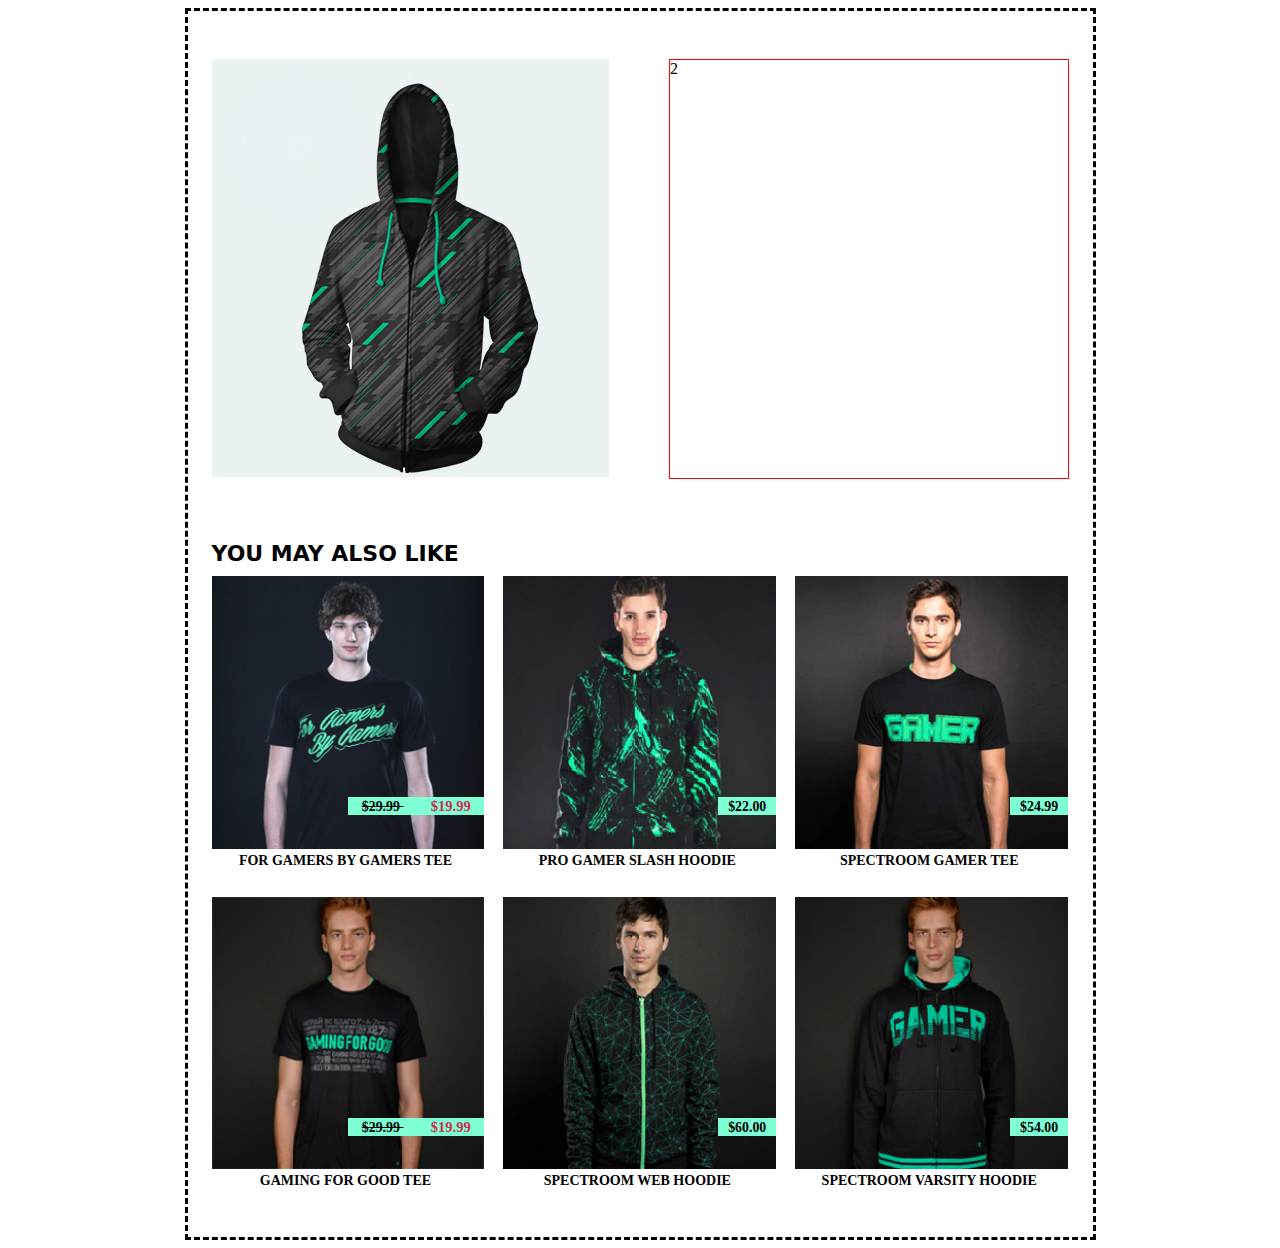
<file: index.html>
<!DOCTYPE html>
<html lang="en">
  <head>
    <meta charset="UTF-8" />
    <meta name="viewport" content="width=device-width, initial-scale=1.0" />
    <title>Document</title>
    <link rel="stylesheet" href="./styles/index.css" />
    <link rel="stylesheet" href="./styles/preview.css" />
    <link rel="stylesheet" href="./styles/list.css" />
  </head>
  <body>
    <div class="main">
      <div class="info">
        <div class="preview">
          <img src="./assets/preview-item-1.png" alt="" />
        </div>
        <div class="interaction">2</div>
      </div>
      <div class="list">
        <span class="title">you may also like</span>
        <div class="marginBottom">
          <div class="list-item">
            <img class="shadow" src="./assets/list-item-1.png" alt="" />
            <div class="price-field">
              <span class="price">$29.99 </span>
              <span class="discount">$19.99</span>
            </div>
            <span>for gamers by gamers tee</span>
          </div>
          <div class="list-item marginLeft">
            <img class="shadow" src="./assets/list-item-2.png" alt="" />
            <div class="price-field">
              <span class="base-price">$22.00 </span>
            </div>
            <span>pro gamer slash hoodie</span>
          </div>
          <div class="list-item marginLeft">
            <img class="shadow" src="./assets/list-item-3.png" alt="" />
            <div class="price-field">
              <span class="base-price">$24.99 </span>
            </div>
            <span>spectroom gamer tee</span>
          </div>
        </div>
        <div>
          <div class="list-item">
            <img class="shadow" src="./assets/list-item-4.png" alt="" />
            <div class="price-field">
              <span class="price">$29.99 </span>
              <span class="discount">$19.99</span>
            </div>
            <span>gaming for good tee</span>
          </div>
          <div class="list-item marginLeft">
            <img class="shadow" src="./assets/list-item-5.png" alt="" />
            <div class="price-field">
              <span class="base-price">$60.00 </span>
            </div>
            <span>spectroom web hoodie</span>
          </div>
          <div class="list-item marginLeft">
            <img class="shadow" src="./assets/list-item-6.png" alt="" />
            <div class="price-field">
              <span class="base-price">$54.00 </span>
            </div>
            <span>spectroom varsity hoodie</span>
          </div>
        </div>
      </div>
    </div>
    <script src="./index.js"></script>
  </body>
</html>
</file>
<file: styles/index.css>
.main {
  margin: 0 auto;
  width: calc(265px + 265px + 265px + 40px + 22px);
  padding: 48px 24px;
  max-width: 100%;
  border: 3px dashed black;
}

.info {
  max-height: 420px;
  position: relative;
}

.interaction {
  border: 1px solid red;
  margin-left: 56px;
  display: inline-block;
  width: calc(50% - 31px);
  height: 100%;
  position: absolute;
  top: 0;
  right: 0;
}

.list {
  margin-top: 64px;
}

.title {
  font-family: system-ui, -apple-system, BlinkMacSystemFont, 'Segoe UI', Roboto,
    Oxygen, Ubuntu, Cantarell, 'Open Sans', 'Helvetica Neue', sans-serif;
  font-weight: bold;
  font-size: 22px;
  margin-bottom: 10px;
  display: inline-block;
}

.list-item {
  display: inline-block;
  position: relative;
  width: 31.26%;
  height: 265px;
}

.marginLeft {
  margin-left: 20px;
}

.marginBottom {
  margin-bottom: 28px;
}

body {
  text-transform: uppercase;
}
</file>
<file: styles/preview.css>
.preview {
  background-color: #eaf2f4;
  width: calc(50% - 31px);
}
</file>
<file: styles/list.css>
.price-field {
  position: absolute;
  top: 221px;
  right: -5px;
  background-color: aquamarine;
}

.list-item > span {
  display: block;
  text-align: center;
  font-weight: bold;
  font-size: 14px;
}

.price-field > .price {
  font-weight: bold;
  font-size: 13.88px;
  text-decoration: line-through;
  padding: 2px 13.715px;
}

.price-field > .discount {
  font-weight: bold;
  font-size: 14.5px;
  color: #ce2c52;
  padding: 2px 13.715px;
}

.price-field > .base-price {
  font-weight: bold;
  font-size: 13.88px;
  padding: 2px 10px;
}

.shadow {
  width: 101.8%;
}

.shadow:hover {
  box-shadow: 1px 1px 5px grey, -1px -1px 5px grey, 1px -1px 5px grey,
    -1px 1px 5px grey;
}
</file>
